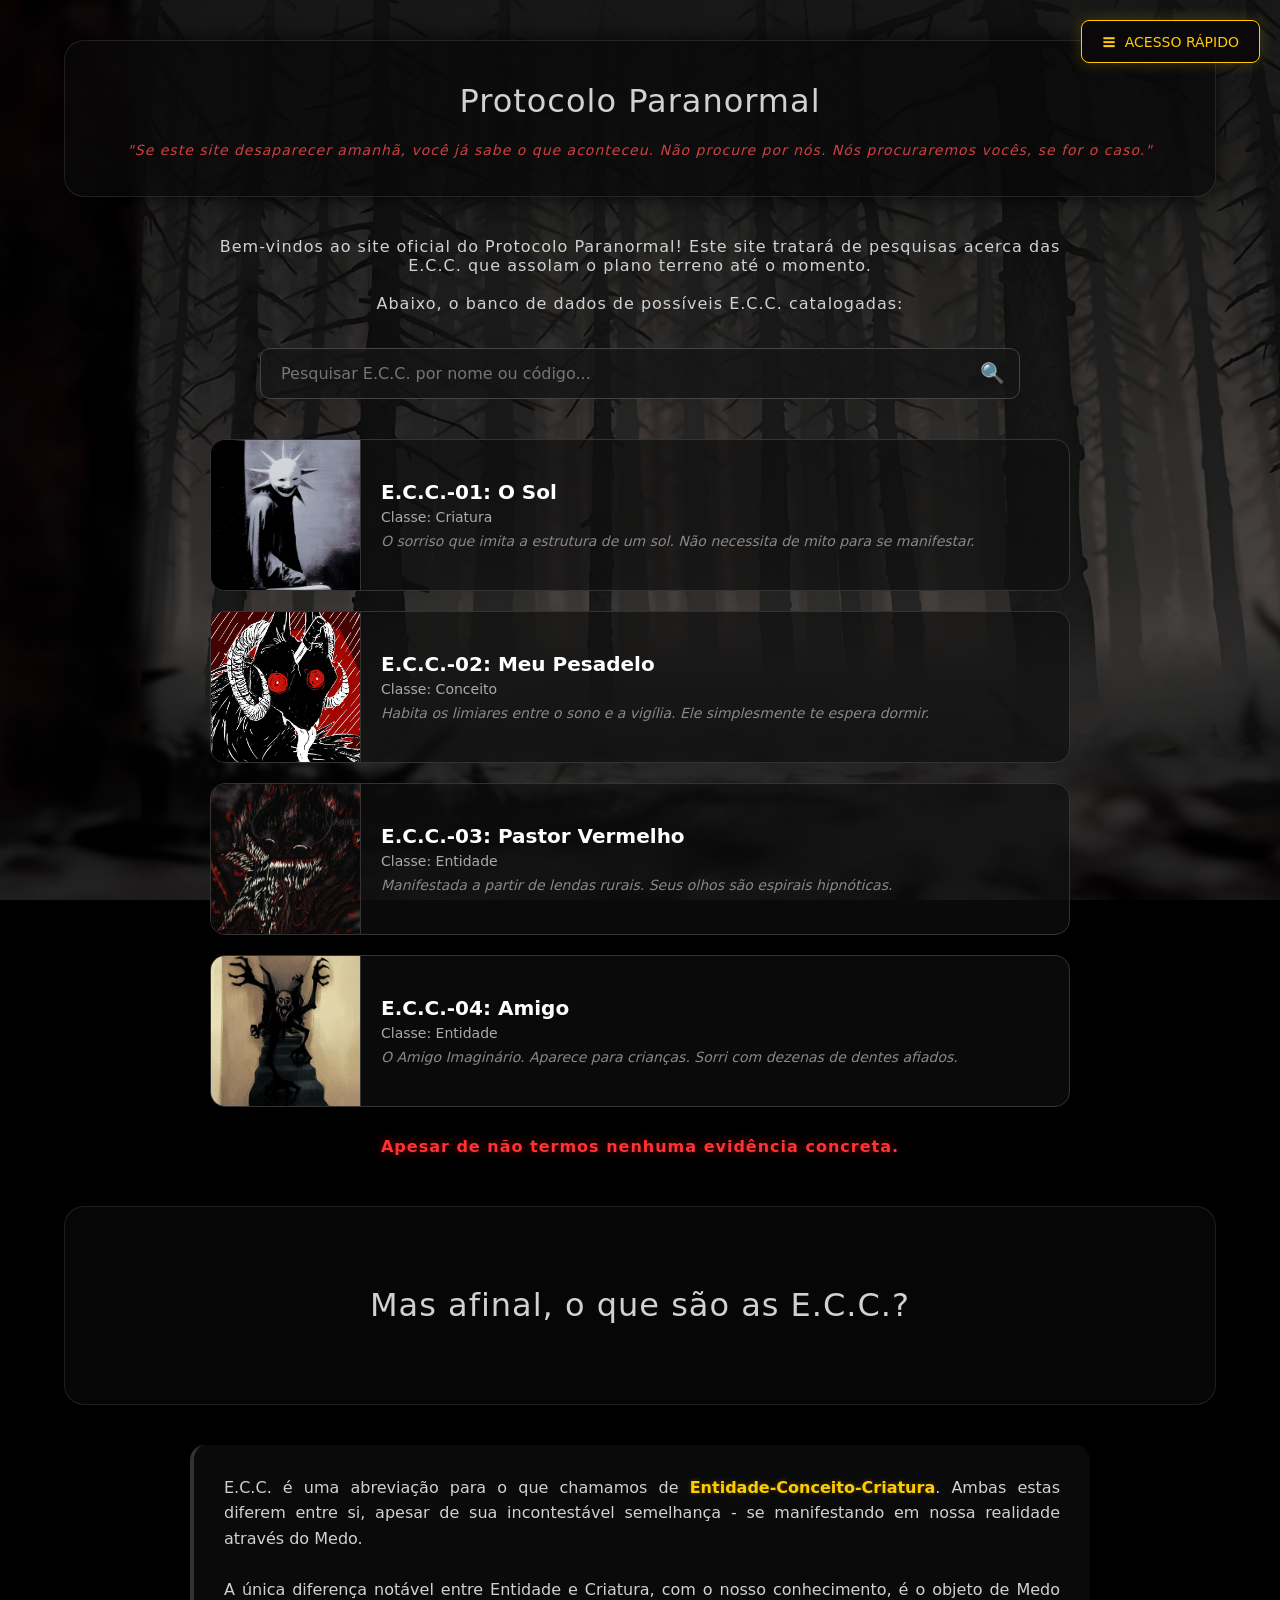
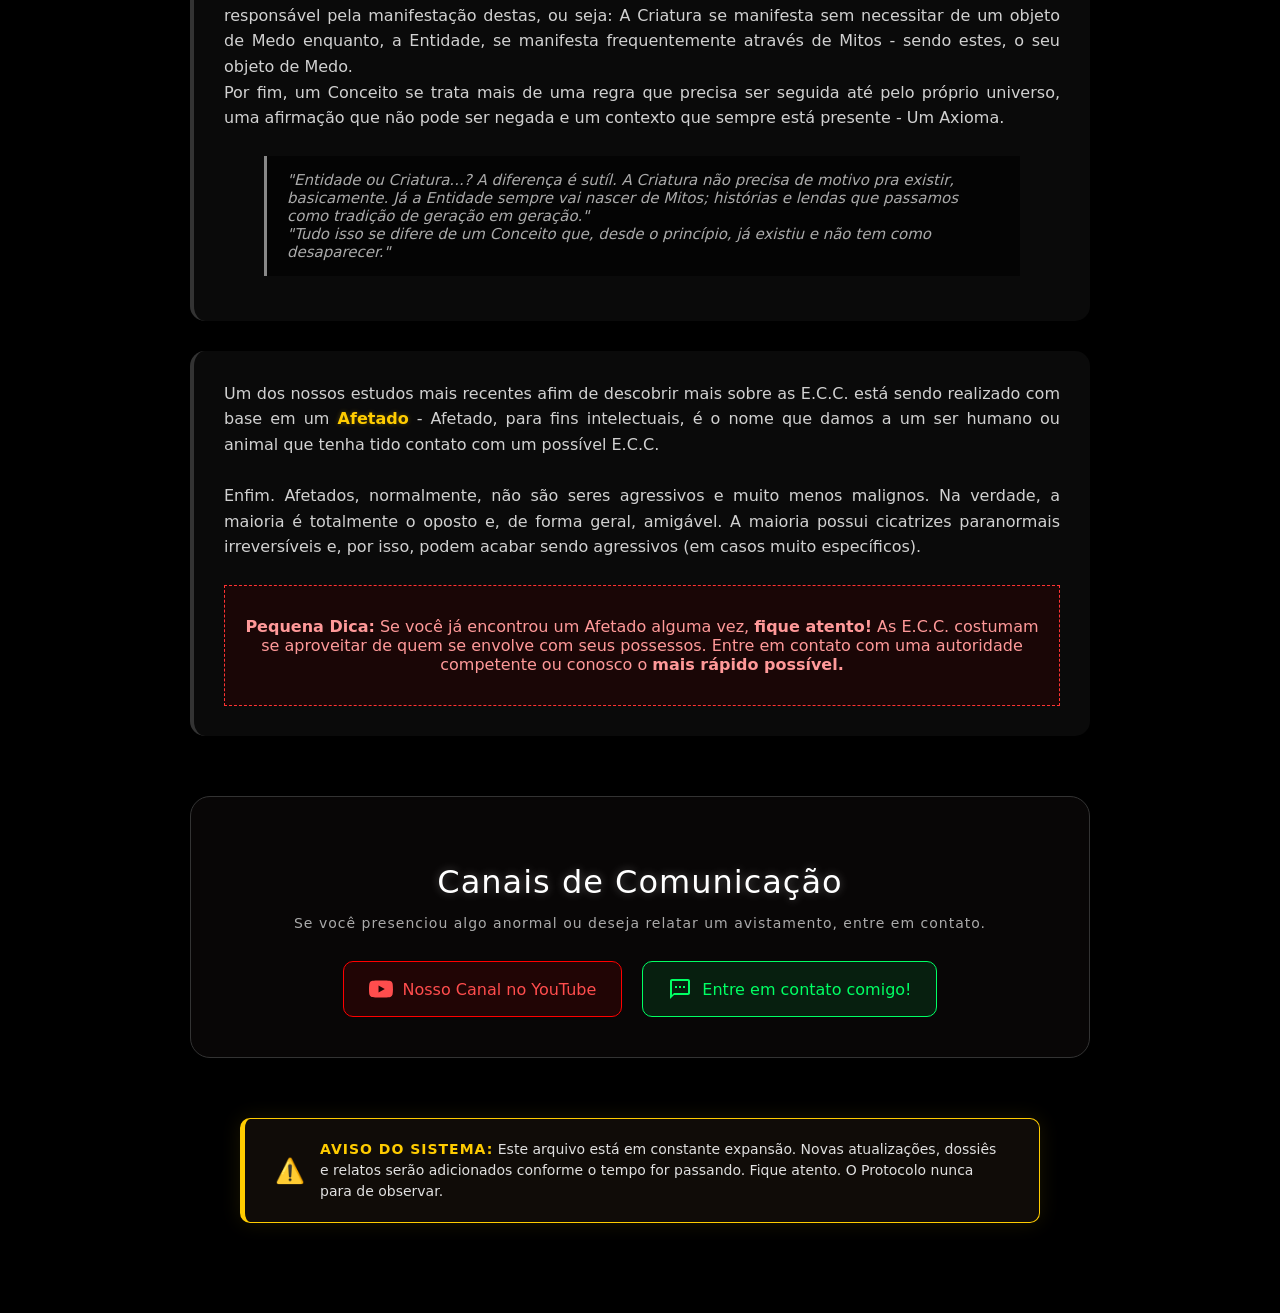
<file: index.html>
<!DOCTYPE html>
<html lang="pt-BR">
<head>
    <meta charset="UTF-8">
    <meta name="viewport" content="width=device-width, initial-scale=1.0">
    <title>Protocolo Paranormal - Arquivo</title>
    <link rel="stylesheet" href="style.css">
</head>
<body>

    <!-- MENU SUSPENSO -->
    <div class="menu-suspenso">
        <button id="btn-menu" class="btn-menu-principal">
            <span class="icone-menu">≡</span> ACESSO RÁPIDO
        </button>
        <div id="dropdown-menu" class="dropdown-conteudo">
            <a href="dados.html" class="dropdown-item">Mesa de Rolagem</a>
            <button id="btn-abrir-atualizacoes" class="dropdown-item">Atualizações do Sistema</button>
        </div>
    </div>

    <!-- PAINEL DE ATUALIZAÇÕES -->
    <div id="painel-atualizacoes" class="painel-atualizacoes">
        <div class="painel-conteudo">
            <h2 class="titulo-contato">Log de Atualizações</h2>
            <p class="subtitulo-contato">Registro de alterações no banco de dados do Protocolo.</p>
            <hr style="border-color: #333;">
            <ul class="lista-atualizacoes">
                <li><strong>v3.0 - Mesa de Rolagem Integrada</strong> : O sistema agora conta com uma ficha interativa para testes de perícia, com gasto de atributos, bônus e resultado flutuante no canto.</li>
                <li><strong>v2.1 - Nomenclatura E.C.C.</strong>: O sistema foi atualizado para E.C.C. (Entidade-Conceito-Criatura).</li>
                <li><strong>v2.0 - Reformulação do Arquivo</strong>: O banco de dados agora possui um sistema de busca.</li>
                <li><strong>v1.5 - Contato e Redes</strong>: Adicionados canais de comunicação seguros.</li>
                <li><strong>v1.0 - Fundação</strong>: Criação do Protocolo Paranormal e dossiês iniciais.</li>
            </ul>
            <button id="btn-fechar-atualizacoes" class="btn-voltar" style="margin-top: 20px; width: 100%;">Fechar Registro</button>
        </div>
    </div>

    <!-- Cabeçalho -->
    <header class="caixinha">
        <h1 class="letras">
            Protocolo Paranormal
            <br>
        </h1>
        <p class="letras aviso-topo">
            <em>"Se este site desaparecer amanhã, você já sabe o que aconteceu. Não procure por nós. Nós procuraremos vocês, se for o caso."</em>
        </p>
        <br>
    </header>

    <section class="container-texto">
        <p class="letras">
            Bem-vindos ao site oficial do Protocolo Paranormal! Este site tratará de pesquisas acerca das E.C.C. que assolam
            o plano terreno até o momento.
            <br><br> 
            Abaixo, o banco de dados de possíveis E.C.C. catalogadas:
            <br> <br>
        </p>
    </section>

    <!-- SISTEMA DE PESQUISA -->
    <div class="container-pesquisa">
        <input type="text" id="input-pesquisa" class="barra-pesquisa" placeholder="Pesquisar E.C.C. por nome ou código...">
        <span class="icone-pesquisa">🔍</span>
    </div>

    <!-- Lista de Resultados -->
    <div class="resultados-pesquisa" id="lista-ecs">
        
        <a href="entidades/n1.html" class="resultado-item">
            <div class="card-imagem"><img src="fotos/creature.png" alt="E.C.C.-01"></div>
            <div class="card-info">
                <h3>E.C.C.-01: O Sol</h3>
                <p>Classe: Criatura</p>
                <p class="card-desc">O sorriso que imita a estrutura de um sol. Não necessita de mito para se manifestar.</p>
            </div>
        </a>

        <a href="entidades/n2.html" class="resultado-item">
            <div class="card-imagem"><img src="fotos/sooner.png" alt="E.C.C.-02"></div>
            <div class="card-info">
                <h3>E.C.C.-02: Meu Pesadelo</h3>
                <p>Classe: Conceito</p>
                <p class="card-desc">Habita os limiares entre o sono e a vigília. Ele simplesmente te espera dormir.</p>
            </div>
        </a>

        <a href="entidades/n3.html" class="resultado-item">
            <div class="card-imagem"><img src="fotos/special.png" alt="E.C.C.-03"></div>
            <div class="card-info">
                <h3>E.C.C.-03: Pastor Vermelho</h3>
                <p>Classe: Entidade</p>
                <p class="card-desc">Manifestada a partir de lendas rurais. Seus olhos são espirais hipnóticas.</p>
            </div>
        </a>

        <a href="entidades/n4.html" class="resultado-item">
            <div class="card-imagem"><img src="fotos/think.png" alt="E.C.C.-04"></div>
            <div class="card-info">
                <h3>E.C.C.-04: Amigo</h3>
                <p>Classe: Entidade</p>
                <p class="card-desc">O Amigo Imaginário. Aparece para crianças. Sorri com dezenas de dentes afiados.</p>
            </div>
        </a>

        <div id="mensagem-vazio" class="mensagem-vazio" style="display: none;">
            <p>Nenhuma E.C.C. corresponde à sua pesquisa.</p>
            <p style="font-size: 12px; color: #ff3333;">A Criatura pode ter escapado do banco de dados XD</p>
        </div>
    </div>

    <section class="container-texto">
        <p class="letras destaque-vermelho">
            <strong>Apesar de não termos nenhuma evidência concreta.</strong>
        </p>
    </section>

    <div class="caixinha">
        <h1 class="trinhas">
            <br> Mas afinal, o que são as E.C.C.? <br><br>
        </h1>
    </div>

    <div class="texto-bloco">
        <p class="teste">
            E.C.C. é uma abreviação para o que chamamos de <span class="a">Entidade-Conceito-Criatura</span>. Ambas estas diferem entre si, apesar
            de sua incontestável semelhança - se manifestando em nossa realidade através do Medo.
            <br><br>
            A única diferença notável entre Entidade e Criatura, com o nosso conhecimento, é o objeto de Medo responsável pela manifestação destas, ou seja:
            A Criatura se manifesta sem necessitar de um objeto de Medo enquanto, a Entidade, se manifesta frequentemente através de Mitos - sendo estes, o seu objeto de Medo.
            <br>
            Por fim, um Conceito se trata mais de uma regra que precisa ser seguida até pelo próprio universo, uma afirmação que não pode ser negada e um contexto que sempre está presente - Um Axioma.
        </p>
        <blockquote class="dialogo-pesquisador">
            "Entidade ou Criatura...? A diferença é sutíl. A Criatura não precisa de motivo pra existir, basicamente. Já a Entidade sempre vai nascer de Mitos; histórias e lendas que passamos como tradição de geração em geração."
            <br>"Tudo isso se difere de um Conceito que, desde o princípio, já existiu e não tem como desaparecer."
        </blockquote>
    </div>

    <div class="texto-bloco">
        <p class="teste">
            Um dos nossos estudos mais recentes afim de descobrir mais sobre as E.C.C. está sendo realizado com base em um <span class="a">Afetado</span> - Afetado, para fins
            intelectuais, é o nome que damos a um ser humano ou animal que tenha tido contato com um possível E.C.C.
            <br><br>
            Enfim. Afetados, normalmente, não são seres agressivos e muito menos malignos. Na verdade, a maioria é totalmente
            o oposto e, de forma geral, amigável. A maioria possui cicatrizes paranormais irreversíveis e, por isso, podem acabar sendo agressivos (em casos muito específicos).
        </p>
        <div class="aviso-afetado">
            <p><strong>Pequena Dica:</strong> Se você já encontrou um Afetado alguma vez, <strong>fique atento!</strong> As E.C.C. costumam se aproveitar 
                de quem se envolve com seus possessos. Entre em contato com uma autoridade competente ou conosco o <strong>mais rápido possível.</strong></p>
        </div>
    </div>

    <!-- Seção de Contato e Redes -->
    <div class="secao-contato">
        <h2 class="letras titulo-contato">Canais de Comunicação</h2>
        <p class="letras subtitulo-contato">Se você presenciou algo anormal ou deseja relatar um avistamento, entre em contato.</p>
        
        <div class="botoes-contato">
            <a href="https://www.youtube.com/channel/UCdWNOnpSzMsEpuW_0A4q7kQ" target="_blank" rel="noopener noreferrer" class="btn-rede btn-youtube">
                <svg viewBox="0 0 24 24" fill="currentColor" width="24" height="24"><path d="M23.498 6.186a3.016 3.016 0 0 0-2.122-2.136C19.505 3.545 12 3.545 12 3.545s-7.505 0-9.377.505A3.017 3.017 0 0 0 .502 6.186C0 8.07 0 12 0 12s0 3.93.502 5.814a3.016 3.016 0 0 0 2.122 2.136c1.871.505 9.376.505 9.376.505s7.505 0 9.377-.505a3.015 3.015 0 0 0 2.122-2.136C24 15.93 24 12 24 12s0-3.93-.502-5.814zM9.545 15.568V8.432L15.818 12l-6.273 3.568z"/></svg>
                Nosso Canal no YouTube
            </a>

            <a href="https://zangi.com/" target="_blank" rel="noopener noreferrer" class="btn-rede btn-zangi" onclick="alert('Nosso contato no Zangi: +92 9336-3290\n\nCopie o número e adicione-nos em seu aplicativo Zangi.'); return false;">
                <svg viewBox="0 0 24 24" fill="currentColor" width="24" height="24"><path d="M20 2H4c-1.1 0-2 .9-2 2v18l4-4h14c1.1 0 2-.9 2-2V4c0-1.1-.9-2-2-2zm0 14H6l-2 2V4h16v12z"/><path d="M7 9h2v2H7zm4 0h2v2h-2zm4 0h2v2h-2z"/></svg>
                Entre em contato comigo!
            </a>
        </div>
    </div>

    <div class="aviso-atualizacoes">
        <div class="icone-atualizacao">⚠️</div>
        <p class="texto-atualizacao">
            <strong>AVISO DO SISTEMA:</strong> Este arquivo está em constante expansão. Novas atualizações, dossiês e relatos serão adicionados conforme o tempo for passando. Fique atento. O Protocolo nunca para de observar.
        </p>
    </div>

    <div class="vazio"></div>
    <script src="script.js"></script>
</body>
</html>
</file>
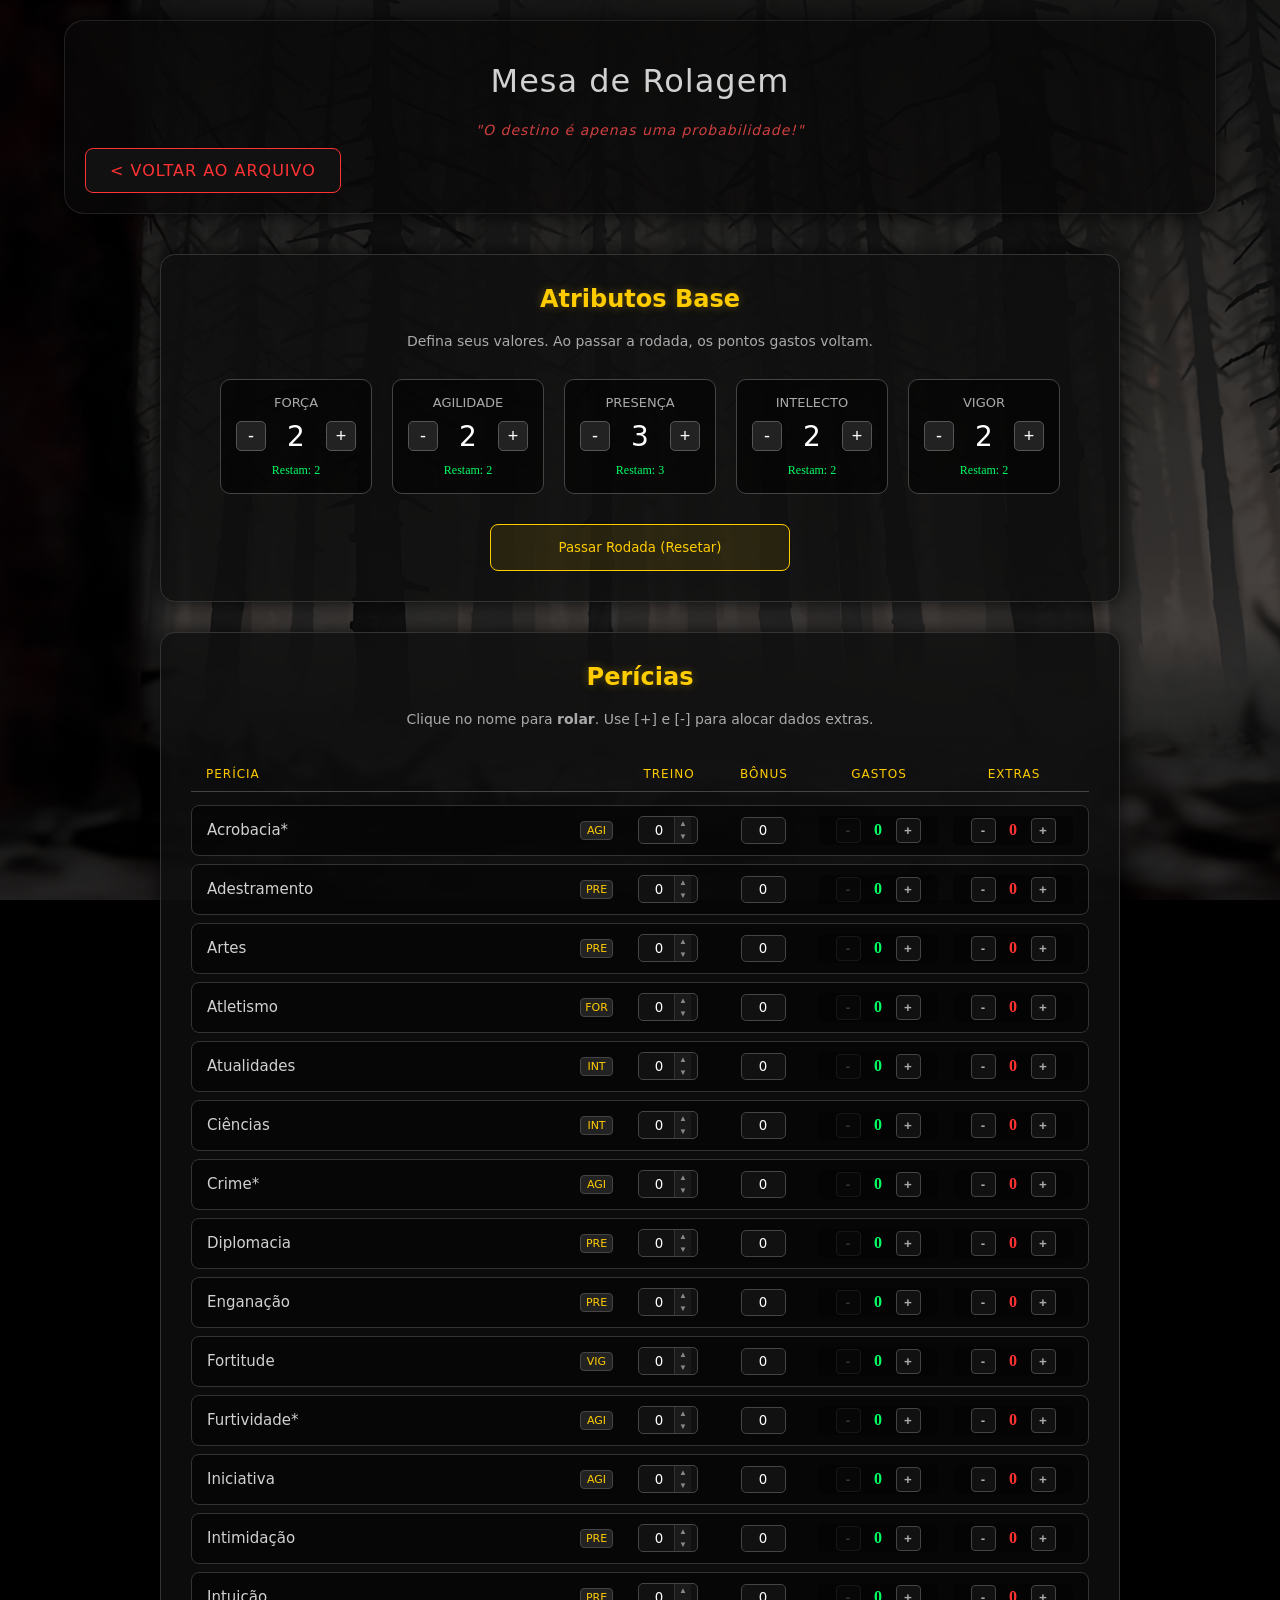
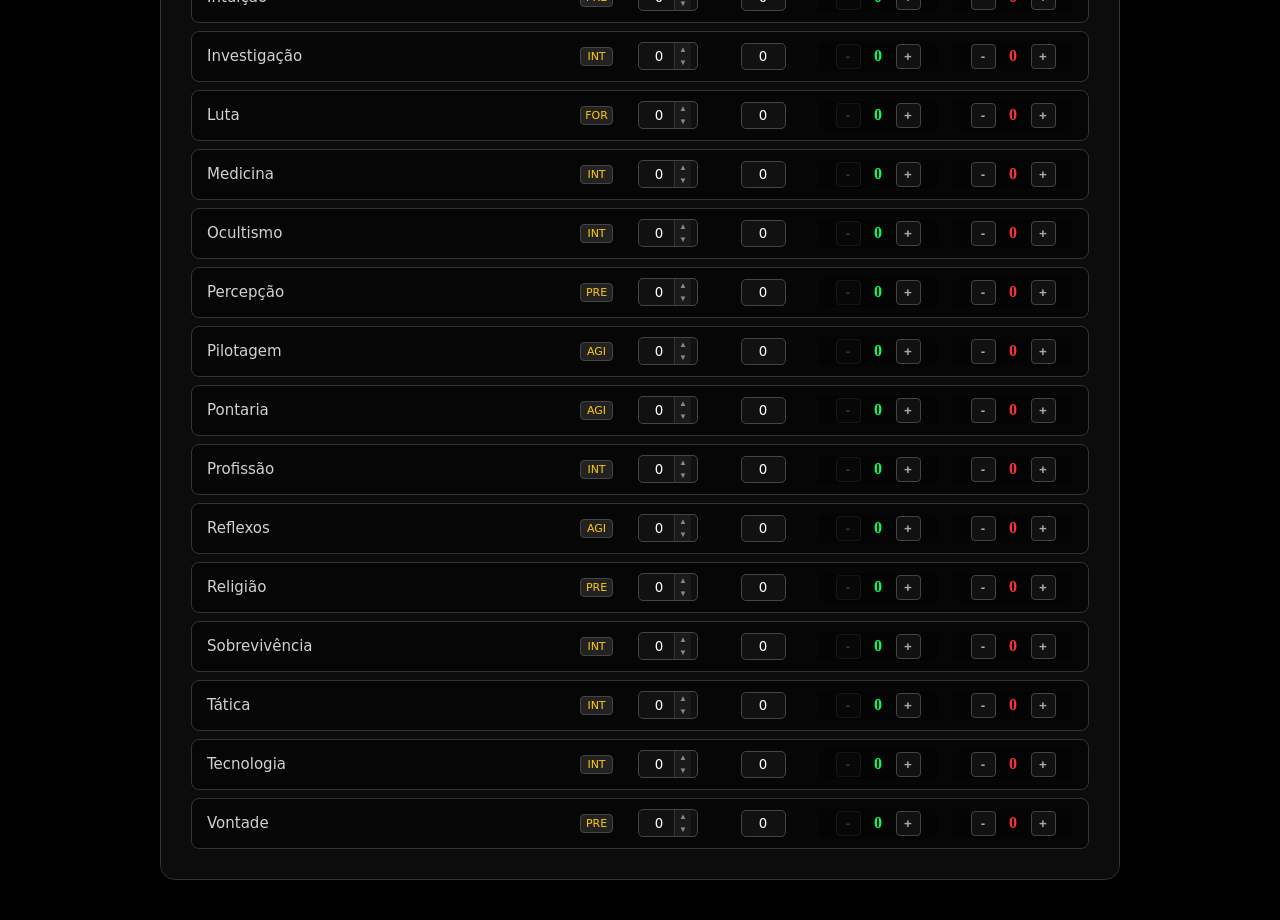
<file: dados.html>
<!DOCTYPE html>
<html lang="pt-BR">
<head>
    <meta charset="UTF-8">
    <meta name="viewport" content="width=device-width, initial-scale=1.0">
    <title>Ficha de Rolagem | Protocolo Paranormal</title>
    <link rel="stylesheet" href="style.css">
    <link rel="stylesheet" href="dados.css">
</head>
<body>

    <header class="caixinha" style="margin-top: 20px;">
        <h1 class="letras">Mesa de Rolagem</h1>
        <p class="letras aviso-topo"><em>"O destino é apenas uma probabilidade!"</em></p>
        <a href="index.html" class="btn-voltar" style="display: inline-block; margin-top: 10px;">&lt; Voltar ao Arquivo</a>
    </header>

    <div class="container-ficha">
        <!-- PAINEL DE ATRIBUTOS -->
        <section class="painel-atributos-ficha">
            <h2>Atributos Base</h2>
            <p class="subtitulo-contato" style="text-align: center; margin: 0 auto 30px auto; display: block; width: 100%;">Defina seus valores. Ao passar a rodada, os pontos gastos voltam.</p>
            
            <div class="grid-atributos-ficha">
                <div class="attr-card">
                    <span class="attr-nome">FORÇA</span>
                    <div class="attr-controle">
                        <button class="btn-seta" onclick="mudarAtributo('for', -1)">-</button>
                        <span id="val-for" class="attr-valor">2</span>
                        <button class="btn-seta" onclick="mudarAtributo('for', 1)">+</button>
                    </div>
                    <span class="attr-gasto">Restam: <span id="gasto-for">2</span></span>
                </div>
                <div class="attr-card">
                    <span class="attr-nome">AGILIDADE</span>
                    <div class="attr-controle">
                        <button class="btn-seta" onclick="mudarAtributo('agi', -1)">-</button>
                        <span id="val-agi" class="attr-valor">2</span>
                        <button class="btn-seta" onclick="mudarAtributo('agi', 1)">+</button>
                    </div>
                    <span class="attr-gasto">Restam: <span id="gasto-agi">2</span></span>
                </div>
                <div class="attr-card">
                    <span class="attr-nome">PRESENÇA</span>
                    <div class="attr-controle">
                        <button class="btn-seta" onclick="mudarAtributo('pre', -1)">-</button>
                        <span id="val-pre" class="attr-valor">3</span>
                        <button class="btn-seta" onclick="mudarAtributo('pre', 1)">+</button>
                    </div>
                    <span class="attr-gasto">Restam: <span id="gasto-pre">3</span></span>
                </div>
                <div class="attr-card">
                    <span class="attr-nome">INTELECTO</span>
                    <div class="attr-controle">
                        <button class="btn-seta" onclick="mudarAtributo('int', -1)">-</button>
                        <span id="val-int" class="attr-valor">2</span>
                        <button class="btn-seta" onclick="mudarAtributo('int', 1)">+</button>
                    </div>
                    <span class="attr-gasto">Restam: <span id="gasto-int">2</span></span>
                </div>
                <div class="attr-card">
                    <span class="attr-nome">VIGOR</span>
                    <div class="attr-controle">
                        <button class="btn-seta" onclick="mudarAtributo('vig', -1)">-</button>
                        <span id="val-vig" class="attr-valor">2</span>
                        <button class="btn-seta" onclick="mudarAtributo('vig', 1)">+</button>
                    </div>
                    <span class="attr-gasto">Restam: <span id="gasto-vig">2</span></span>
                </div>
            </div>
            <button id="btn-passar-rodada" class="btn-acao btn-passar">Passar Rodada (Resetar)</button>
        </section>

        <!-- PAINEL DE PERÍCIAS -->
        <section class="painel-pericias">
            <div class="header-pericias">
                <h2>Perícias</h2>
                <p class="subtitulo-contato">
                    Clique no nome para <strong>rolar</strong>. Use <span class="simbolo">[+]</span> e <span class="simbolo">[-]</span> para alocar dados extras.
                </p>
            </div>
            <div class="lista-pericias" id="lista-pericias"></div>
        </section>
    </div>

    <!-- CARD DE RESULTADO FLUTUANTE (Canto inferior direito) -->
    <div id="card-resultado-flutuante" class="card-resultado">
        <div class="card-header">
            <h3 id="card-titulo">Perícia</h3>
            <button id="btn-fechar-resultado" class="btn-fechar-card">X</button>
        </div>
        <div class="card-body">
            <div class="card-total-area">
                <span id="card-total" class="card-numero-total">0</span>
            </div>
            <div id="card-dados-visuais" class="card-dados-area"></div>
            <p id="card-desc" class="card-descricao"></p>
        </div>
    </div>

    <script src="dados.js"></script>
</body>
</html>
</file>
<file: style.css>
/* =========================================
   ESTILO GERAL DO SITE
   ========================================= */
* {
    box-sizing: border-box; /* Impede que padding/margin estourem a largura */
}

body {
    background-color: black;
    background-image: url(background.png);
    background-size: cover;
    background-position: center;
    background-attachment: fixed; /* No PC fica fixo */
    background-repeat: no-repeat;
    margin: 0;
    padding: 0;
    overflow-x: hidden;
    min-height: 100vh;
}

/* Títulos e Textos Base */
.letras {
    text-align: center;
    color: #d1d1d1;
    font-family: 'Paytone', system-ui, -apple-system, BlinkMacSystemFont, 'Segoe UI', Roboto, sans-serif;
    font-weight: normal;
    letter-spacing: 1px;
}

.destaque-vermelho {
    color: #ff3333;
    margin-top: 30px;
    margin-bottom: 50px;
    text-shadow: 0 0 10px rgba(255, 0, 0, 0.5);
}

/* Caixas e Containers */
.caixinha {
    background-color: rgba(10, 8, 8, 0.75);
    display: block;
    margin: 40px auto;
    width: 90%;
    max-width: 1200px;
    border-radius: 20px;
    border: 1px solid rgba(255, 255, 255, 0.1);
    padding: 20px;
    box-shadow: 0 0 20px rgba(0,0,0,0.8);
}

.caixote {
    background-color: rgba(10, 8, 8, 0.85);
    display: block;
    margin: 60px auto 30px auto;
    width: 90%;
    max-width: 800px;
    border-radius: 50px;
    border: 1px solid rgba(255, 255, 255, 0.1);
    padding: 10px;
}

.aviso-topo {
    font-size: 14px;
    color: #ff4d4d;
    opacity: 0.8;
    margin: 0;
    padding: 0 20px;
}

/* Blocos de Texto Centralizados */
.container-texto {
    max-width: 900px;
    margin: 0 auto;
    padding: 0 20px;
    width: 100%;
}

.texto-bloco {
    background-color: rgba(15, 15, 15, 0.7);
    max-width: 900px;
    margin: 0 auto 30px auto;
    padding: 30px;
    border-radius: 15px;
    border-left: 4px solid #333;
    box-shadow: 0 4px 15px rgba(0,0,0,0.5);
    width: 90%;
}

.teste {
    text-align: justify;
    color: #d1d1d1;
    font-family: 'Paytone', system-ui, sans-serif;
    line-height: 1.6;
    margin: 0;
}

.a {
    color: #ffcc00;
    font-weight: bold;
    text-shadow: 0 0 5px rgba(255, 204, 0, 0.3);
}

/* Diálogos e Avisos */
.dialogo-pesquisador {
    margin-top: 25px;
    padding: 15px 20px;
    background-color: rgba(0, 0, 0, 0.6);
    border-left: 3px solid #888;
    color: #aaa;
    font-style: italic;
    font-family: system-ui, sans-serif;
    font-size: 15px;
}

.aviso-afetado {
    margin-top: 25px;
    padding: 15px 20px;
    background-color: rgba(50, 0, 0, 0.4);
    border: 1px dashed #ff3333;
    color: #ff9999;
    font-family: system-ui, sans-serif;
    font-size: 16px;
    text-align: center;
}

/* Fundadores */
.titulo-fundadores {
    margin-top: 60px;
    font-size: 2em;
    text-shadow: 0 0 10px rgba(255,255,255,0.3);
}

.fotos {
    display: flex;
    justify-content: center;
    gap: 150px;
    margin-bottom: 50px;
    flex-wrap: wrap;
}

.fotos figure {
    display: flex;
    flex-direction: column;
    align-items: center;
    margin: 0;
}

.fotos figure img {
    width: 250px;
    height: 250px;
    border-radius: 50%;
    object-fit: cover;
    border: 3px solid #333;
    transition: transform 0.3s ease, border-color 0.3s ease;
}

.fotos figure img:hover {
    transform: scale(1.05);
    border-color: #fff;
}

.fotos figcaption {
    color: white;
    margin-top: 15px;
    text-align: center;
    font-family: 'Paytone', system-ui, sans-serif;
    font-size: 20px;
}

.vazio { height: 50px; }

.trinhas {
    text-align: center;
    color: #d1d1d1;
    font-family: 'Paytone', system-ui, -apple-system, BlinkMacSystemFont, 'Segoe UI', Roboto, sans-serif;
    font-weight: normal;
    letter-spacing: 1px;
}

/* --- MENU SUSPENSO --- */
.menu-suspenso {
    position: fixed;
    top: 20px;
    right: 20px;
    z-index: 1000;
    font-family: 'Paytone', system-ui, sans-serif;
}

.btn-menu-principal {
    background-color: rgba(10, 8, 8, 0.9);
    color: #ffcc00;
    border: 1px solid #ffcc00;
    padding: 10px 20px;
    border-radius: 8px;
    font-family: 'Paytone', system-ui, sans-serif;
    font-size: 14px;
    cursor: pointer;
    transition: all 0.3s ease;
    box-shadow: 0 0 15px rgba(255, 204, 0, 0.2);
    display: flex;
    align-items: center;
    gap: 8px;
}

.btn-menu-principal:hover {
    background-color: #ffcc00;
    color: #000;
    box-shadow: 0 0 25px rgba(255, 204, 0, 0.6);
}

.icone-menu { font-size: 18px; font-weight: bold; }

.dropdown-conteudo {
    display: none;
    position: absolute;
    top: 50px;
    right: 0;
    background-color: rgba(10, 8, 8, 0.95);
    border: 1px solid #ffcc00;
    border-radius: 8px;
    min-width: 220px;
    box-shadow: 0 10px 30px rgba(0,0,0,0.9);
    overflow: hidden;
    flex-direction: column;
}

.dropdown-conteudo.mostrar {
    display: flex;
    animation: fadeInDown 0.3s ease;
}

.dropdown-item {
    display: block;
    width: 100%;
    padding: 15px 20px;
    color: #d1d1d1;
    text-decoration: none;
    font-family: 'Paytone', system-ui, sans-serif;
    font-size: 14px;
    text-align: left;
    background: none;
    border: none;
    border-bottom: 1px solid #333;
    cursor: pointer;
    transition: all 0.2s;
}

.dropdown-item:last-child { border-bottom: none; }
.dropdown-item:hover { background-color: rgba(255, 204, 0, 0.1); color: #ffcc00; padding-left: 25px; }

@keyframes fadeInDown {
    from { opacity: 0; transform: translateY(-10px); }
    to { opacity: 1; transform: translateY(0); }
}

/* --- PAINEL DE ATUALIZAÇÕES --- */
.painel-atualizacoes {
    position: fixed;
    top: 0;
    right: -100%;
    width: 100%;
    max-width: 450px;
    height: 100vh;
    background-color: rgba(10, 8, 8, 0.98);
    border-left: 2px solid #ffcc00;
    z-index: 1001;
    transition: right 0.4s cubic-bezier(0.25, 0.46, 0.45, 0.94);
    overflow-y: auto;
    box-shadow: -10px 0 30px rgba(0,0,0,0.9);
}

.painel-atualizacoes.aberto { right: 0; }
.painel-conteudo { padding: 40px 30px; }

.lista-atualizacoes { list-style: none; padding: 0; margin-top: 20px; }
.lista-atualizacoes li {
    color: #d1d1d1;
    font-family: system-ui, sans-serif;
    font-size: 14px;
    line-height: 1.6;
    margin-bottom: 15px;
    padding-left: 15px;
    border-left: 2px solid #333;
}
.lista-atualizacoes li strong {
    color: #ffcc00;
    display: block;
    margin-bottom: 5px;
    font-family: 'Paytone', system-ui, sans-serif;
}

/* --- SISTEMA DE PESQUISA (INDEX) --- */
.container-pesquisa {
    max-width: 800px;
    margin: 0 auto 40px auto;
    position: relative;
    padding: 0 20px;
    width: 100%;
}

.barra-pesquisa {
    width: 100%;
    padding: 15px 50px 15px 20px;
    background-color: rgba(20, 20, 20, 0.8);
    border: 1px solid #444;
    border-radius: 10px;
    color: #fff;
    font-family: 'Paytone', system-ui, sans-serif;
    font-size: 16px;
    outline: none;
    transition: border-color 0.3s ease, box-shadow 0.3s ease;
}

.barra-pesquisa:focus {
    border-color: #ff3333;
    box-shadow: 0 0 15px rgba(255, 51, 51, 0.3);
}

.icone-pesquisa {
    position: absolute;
    right: 35px;
    top: 50%;
    transform: translateY(-50%);
    font-size: 20px;
    color: #666;
    pointer-events: none;
}

/* --- CARDS DE E.C.C. --- */
.resultados-pesquisa {
    max-width: 900px;
    margin: 0 auto;
    padding: 0 20px;
    display: flex;
    flex-direction: column;
    gap: 20px;
    width: 100%;
}

.resultado-item {
    display: flex;
    background-color: rgba(15, 15, 15, 0.7);
    border: 1px solid #333;
    border-radius: 15px;
    overflow: hidden;
    text-decoration: none;
    transition: transform 0.3s ease, border-color 0.3s ease, box-shadow 0.3s ease;
}

.resultado-item:hover {
    transform: translateX(10px);
    border-color: #ff3333;
    box-shadow: 0 0 20px rgba(255, 0, 0, 0.3);
}

.card-imagem { width: 150px; min-width: 150px; height: 150px; }
.card-imagem img { width: 100%; height: 100%; object-fit: cover; border-right: 1px solid #333; }
.card-info { padding: 20px; display: flex; flex-direction: column; justify-content: center; }
.card-info h3 { color: #fff; font-family: 'Paytone', system-ui, sans-serif; margin: 0 0 5px 0; font-size: 20px; transition: color 0.3s ease; }
.resultado-item:hover .card-info h3 { color: #ff3333; }
.card-info p { color: #aaa; font-family: system-ui, sans-serif; margin: 0; font-size: 14px; }
.card-info .card-desc { margin-top: 8px; color: #888; font-style: italic; }

.mensagem-vazio {
    text-align: center;
    color: #fff;
    font-family: 'Paytone', system-ui, sans-serif;
    padding: 40px;
    background-color: rgba(50, 0, 0, 0.2);
    border: 1px dashed #ff3333;
    border-radius: 10px;
}

/* --- CONTATO E REDES --- */
.secao-contato {
    max-width: 900px;
    margin: 60px auto;
    padding: 40px;
    background-color: rgba(10, 8, 8, 0.85);
    border: 1px solid #333;
    border-radius: 20px;
    box-shadow: 0 0 30px rgba(0, 0, 0, 0.9);
    text-align: center;
    width: 90%;
}

.titulo-contato { font-size: 2em; color: #fff; margin-bottom: 10px; text-shadow: 0 0 10px rgba(255, 255, 255, 0.3); }
.subtitulo-contato { font-size: 14px; color: #aaa; margin-bottom: 30px; font-family: system-ui, sans-serif; }
.botoes-contato { display: flex; justify-content: center; gap: 20px; flex-wrap: wrap; }

.btn-rede {
    display: flex; align-items: center; justify-content: center; gap: 10px;
    padding: 15px 25px; text-decoration: none; font-family: 'Paytone', system-ui, sans-serif;
    font-size: 16px; border-radius: 10px; transition: all 0.3s ease;
    border: 1px solid transparent; color: #fff; cursor: pointer; text-align: left;
}
.btn-youtube { background-color: rgba(255, 0, 0, 0.1); border-color: #ff0000; color: #ff4d4d; }
.btn-youtube:hover { background-color: #ff0000; color: #fff; box-shadow: 0 0 20px rgba(255, 0, 0, 0.5); }
.btn-zangi { background-color: rgba(0, 255, 100, 0.1); border-color: #00ff64; color: #00ff64; }
.btn-zangi:hover { background-color: #00ff64; color: #000; box-shadow: 0 0 20px rgba(0, 255, 100, 0.5); }

/* --- AVISO DE ATUALIZAÇÕES --- */
.aviso-atualizacoes {
    display: flex; align-items: center; justify-content: center; gap: 15px;
    max-width: 800px; margin: 40px auto; padding: 20px 30px;
    background-color: rgba(20, 15, 10, 0.8); border: 1px solid #ffcc00;
    border-left: 5px solid #ffcc00; border-radius: 10px;
    box-shadow: 0 0 20px rgba(255, 204, 0, 0.1); width: 90%;
}
.icone-atualizacao { font-size: 24px; animation: pulsar 2s infinite; }
.texto-atualizacao { color: #e0e0e0; font-family: 'Paytone', system-ui, sans-serif; font-size: 14px; line-height: 1.5; margin: 0; text-align: left; }
.texto-atualizacao strong { color: #ffcc00; letter-spacing: 1px; }

@keyframes pulsar {
    0% { opacity: 1; transform: scale(1); }
    50% { opacity: 0.5; transform: scale(1.1); }
    100% { opacity: 1; transform: scale(1); }
}

/* --- PÁGINAS DE ENTIDADES --- */
.pagina-entidade {
    max-width: 1000px; margin: 50px auto; background-color: rgba(10, 10, 10, 0.85);
    border: 1px solid #333; border-radius: 20px; padding: 40px;
    box-shadow: 0 0 30px rgba(0, 0, 0, 0.9); backdrop-filter: blur(5px); width: 90%;
}
.header-entidade { text-align: center; border-bottom: 2px dashed #ff3333; padding-bottom: 20px; margin-bottom: 30px; }
.header-entidade h1 { color: #ff3333; font-family: 'Paytone', system-ui, sans-serif; font-size: 3em; margin: 0; text-shadow: 0 0 15px rgba(255, 0, 0, 0.4); }
.header-entidade h2 { color: #aaa; font-family: 'Paytone', system-ui, sans-serif; font-size: 1.2em; margin: 10px 0 0 0; letter-spacing: 2px; text-transform: uppercase; }
.conteudo-entidade { display: flex; gap: 40px; align-items: flex-start; }
.imagem-entidade { flex: 1; max-width: 400px; }
.imagem-entidade img { width: 100%; border-radius: 10px; border: 1px solid #444; box-shadow: 0 0 20px rgba(255, 0, 0, 0.1); transition: transform 0.3s ease; }
.imagem-entidade img:hover { transform: scale(1.02); box-shadow: 0 0 30px rgba(255, 0, 0, 0.3); }
.dados-entidade { flex: 2; }
.dados-entidade hr { border: 0; height: 1px; background: #333; margin: 20px 0; }

.btn-voltar {
    display: inline-block; margin-top: 40px; padding: 12px 24px; background-color: #111;
    color: #ff3333; text-decoration: none; font-family: 'Paytone', system-ui, sans-serif;
    border: 1px solid #ff3333; border-radius: 8px; transition: all 0.3s ease;
    text-transform: uppercase; letter-spacing: 1px;
}
.btn-voltar:hover { background-color: #ff3333; color: #111; box-shadow: 0 0 15px rgba(255, 0, 0, 0.6); }

/* =========================================
   RESPONSIVIDADE GERAL DO SITE (CELULAR)
   ========================================= */
@media (max-width: 768px) {
    /* CORREÇÃO DO BACKGROUND E TELA */
    body {
        background-attachment: scroll; /* Impede o fundo de "tremer" */
        background-size: auto 100%; /* Ajusta a imagem para não esticar errado */
    }

    /* Containers mais justos e centralizados */
    .caixinha, .caixote, .container-texto, .texto-bloco, .resultado-item, 
    .secao-contato, .aviso-atualizacoes, .pagina-entidade {
        width: 100%; 
        max-width: 95%;
        margin: 15px auto;
        padding: 15px;
        border-radius: 12px;
    }

    .texto-bloco { border-left: 3px solid #333; }

    /* Menu Compacto */
    .menu-suspenso { top: 10px; right: 10px; }
    .btn-menu-principal { padding: 8px 12px; font-size: 12px; border-radius: 20px; }
    .dropdown-conteudo { top: 40px; min-width: 180px; border-radius: 10px; }
    .dropdown-item { padding: 12px 15px; font-size: 13px; }

    /* Painel de Atualizações sobe do fundo */
    .painel-atualizacoes {
        max-width: 100%;
        border-left: none;
        border-top: 2px solid #ffcc00;
        top: 100%; 
        height: 85vh;
        transition: top 0.4s ease;
        border-radius: 20px 20px 0 0;
    }
    .painel-atualizacoes.aberto { top: 15vh; }
    .painel-conteudo { padding: 20px 15px; }

    /* Cards de E.C.C. */
    .resultado-item { flex-direction: column; }
    .card-imagem { width: 100%; height: 180px; border-bottom: 1px solid #333; }
    .card-imagem img { border-right: none; }
    .card-info { padding: 15px; text-align: center; }
    .resultado-item:hover { transform: none; }

    /* Páginas de Entidades */
    .header-entidade h1 { font-size: 2.2em; }
    .header-entidade h2 { font-size: 1em; }
    .conteudo-entidade { flex-direction: column; align-items: center; gap: 20px; }
    .imagem-entidade { max-width: 100%; width: 100%; }
    .dados-entidade { width: 100%; }

    /* Fundadores */
    .fotos { gap: 30px; flex-direction: column; align-items: center; }
    .fotos figure img { width: 180px; height: 180px; }

    /* Avisos e Textos */
    .aviso-atualizacoes { flex-direction: column; text-align: center; padding: 15px; }
    .texto-atualizacao { text-align: center; font-size: 13px; }
    .botoes-contato { flex-direction: column; gap: 15px; }
    .btn-rede { justify-content: center; text-align: center; font-size: 14px; padding: 12px; }
    .teste { font-size: 14px; text-align: left; }
    .letras { font-size: 14px; }
    .titulo-fundadores { font-size: 1.5em; margin-top: 30px; }
}
</file>
<file: dados.css>
/* =========================================
   CSS DA PÁGINA DE ROLAGEM (FICHA)
   ========================================= */
* { box-sizing: border-box; }

.container-ficha {
    max-width: 1000px; 
    margin: 40px auto; 
    padding: 0 20px;
    display: flex; 
    flex-direction: column; 
    gap: 30px;
    width: 100%;
}

.painel-atributos-ficha, 
.painel-pericias {
    background-color: rgba(15, 15, 15, 0.85); 
    border: 1px solid #333;
    border-radius: 15px; 
    padding: 30px; 
    box-shadow: 0 0 20px rgba(0,0,0,0.8);
    width: 100%;
}

.painel-atributos-ficha h2, 
.painel-pericias h2 {
    color: #ffcc00; 
    font-family: 'Paytone', system-ui, sans-serif;
    margin-top: 0; 
    text-align: center; 
    text-shadow: 0 0 10px rgba(255, 204, 0, 0.3);
}

/* --- ATRIBUTOS (TOPO) --- */
.grid-atributos-ficha {
    display: flex; 
    justify-content: center; 
    flex-wrap: wrap; 
    gap: 20px; 
    margin: 30px 0;
}

.attr-card {
    background-color: rgba(0, 0, 0, 0.6); 
    border: 1px solid #444;
    border-radius: 10px; 
    padding: 15px; 
    display: flex; 
    flex-direction: column;
    align-items: center; 
    min-width: 130px; 
    transition: border-color 0.3s;
}

.attr-card:hover { border-color: #ff3333; }

.attr-nome { 
    color: #aaa; 
    font-family: 'Paytone', system-ui, sans-serif; 
    font-size: 13px; 
    margin-bottom: 10px; 
}

.attr-controle { display: flex; align-items: center; gap: 15px; }

.attr-valor { 
    color: #fff; 
    font-family: 'Paytone', system-ui, sans-serif; 
    font-size: 28px; 
    min-width: 30px; 
    text-align: center; 
}

.btn-seta {
    background-color: #222; border: 1px solid #555; color: #fff; width: 30px; height: 30px;
    border-radius: 5px; cursor: pointer; font-size: 18px; transition: all 0.2s;
    display: flex; align-items: center; justify-content: center;
}

.btn-seta:hover { background-color: #ff3333; border-color: #ff3333; }

.attr-gasto { margin-top: 10px; font-size: 12px; color: #00ff64; }
.attr-gasto.esgotado { color: #ff3333; }

/* --- BOTÃO PASSAR RODADA --- */
.btn-passar {
    display: block; width: 100%; max-width: 300px; margin: 30px auto 0 auto;
    background-color: rgba(255, 204, 0, 0.1); color: #ffcc00; border: 1px solid #ffcc00;
    padding: 15px; border-radius: 8px; font-family: 'Paytone', system-ui, sans-serif; cursor: pointer; transition: 0.3s;
}

.btn-passar:hover { background-color: #ffcc00; color: #000; box-shadow: 0 0 20px rgba(255, 204, 0, 0.5); }

/* =========================================
   TABELA DE PERÍCIAS
   ========================================= */
.header-pericias { text-align: center; margin-bottom: 20px; }
.lista-pericias { display: flex; flex-direction: column; gap: 8px; width: 100%; }

/* Cabeçalho no Desktop */
.pericia-header, 
.pericia-item {
    display: grid;
    grid-template-columns: 2fr 80px 80px 120px 120px; 
    align-items: center;
    gap: 15px;
    padding: 10px 15px;
    width: 100%;
}

.pericia-header {
    border-bottom: 1px solid #444;
    color: #ffcc00; 
    font-family: 'Paytone', system-ui, sans-serif;
    font-size: 12px; 
    text-transform: uppercase; 
    letter-spacing: 1px;
    padding-bottom: 10px;
    margin-bottom: 5px;
}

.header-nome { text-align: left; }
.header-centro { text-align: center; }
.header-dados { text-align: center; }

.pericia-item {
    background-color: rgba(0, 0, 0, 0.5); border: 1px solid #333; border-radius: 8px; transition: all 0.2s;
}
.pericia-item:hover { background-color: rgba(30, 30, 30, 0.8); border-color: #555; }

.pericia-nome {
    color: #d1d1d1; font-family: 'Paytone', system-ui, sans-serif;
    font-size: 15px; cursor: pointer; display: flex; align-items: center; gap: 8px;
}
.pericia-nome:hover { color: #ff3333; }

.pericia-detalhes { display: contents; }
.detalhe-grupo { display: flex; justify-content: center; align-items: center; }
.controles-duplos { display: contents; }

.grupo-dados { 
    display: flex; align-items: center; gap: 5px; background-color: rgba(0,0,0,0.4); 
    padding: 2px 5px; border-radius: 5px; justify-content: center; width: 100%;
}
.grupo-dados.atributo .pericia-dados { color: #00ff64; }
.grupo-dados.livre .pericia-dados { color: #ff3333; }

.pericia-dados { font-size: 16px; font-weight: bold; min-width: 25px; text-align: center; }
.pericia-dados.limite { color: #ff3333 !important; }

.btn-mini {
    background-color: #111; border: 1px solid #444; color: #aaa; width: 25px; height: 25px;
    border-radius: 4px; cursor: pointer; font-weight: bold; transition: all 0.2s;
    display: flex; align-items: center; justify-content: center; padding: 0; 
}
.btn-mini:hover { background-color: #ffcc00; color: #000; border-color: #ffcc00; }
.btn-mini:disabled { opacity: 0.3; cursor: not-allowed; }

/* --- INPUTS --- */
input[type=number]::-webkit-inner-spin-button, input[type=number]::-webkit-outer-spin-button { -webkit-appearance: none; margin: 0; }
input[type=number] { -moz-appearance: textfield; appearance: textfield; }

.input-sem-seta {
    width: 45px; background-color: #111; border: 1px solid #444; color: #fff;
    padding: 5px; border-radius: 5px; text-align: center; font-family: 'Paytone', system-ui, sans-serif; outline: none;
}
.input-sem-seta:focus { border-color: #ffcc00; }

.custom-input-wrapper {
    display: flex; align-items: center; background-color: #111; border: 1px solid #444;
    border-radius: 5px; overflow: hidden; width: 60px; transition: border-color 0.2s;
}
.custom-input-wrapper:focus-within { border-color: #ffcc00; box-shadow: 0 0 8px rgba(255, 204, 0, 0.3); }
.custom-input-wrapper input {
    width: 35px; background-color: transparent; border: none; color: #fff;
    padding: 5px 0 5px 5px; text-align: center; outline: none; font-family: 'Paytone', system-ui, sans-serif;
}
.custom-arrows { display: flex; flex-direction: column; border-left: 1px solid #333; background-color: #1a1a1a; }
.custom-arrows button {
    background: none; border: none; color: #888; cursor: pointer; font-size: 8px;
    padding: 2px 4px; transition: all 0.2s; display: flex; align-items: center; justify-content: center; height: 50%;
}
.custom-arrows button:hover { background-color: #ffcc00; color: #000; }

/* --- SELETOR DE ATRIBUTO NA PERÍCIA --- */
.select-attr {
    background-color: #222; color: #ffcc00; border: 1px solid #444;
    border-radius: 4px; padding: 2px 4px; font-family: 'Paytone', system-ui, sans-serif;
    font-size: 11px; outline: none; cursor: pointer; transition: all 0.2s;
    appearance: none; -webkit-appearance: none; text-align: center;
}
.select-attr:hover { border-color: #ffcc00; background-color: #333; }
.select-attr:focus { border-color: #ff3333; box-shadow: 0 0 8px rgba(255, 51, 51, 0.3); }

/* =========================================
   CARD DE RESULTADO
   ========================================= */
.card-resultado {
    position: fixed; bottom: 30px; right: 30px; width: 300px;
    background-color: #0d0d0d; border: 2px solid #ff3333; border-radius: 8px;
    box-shadow: 0 10px 30px rgba(0, 0, 0, 0.9), 0 0 15px rgba(255, 51, 51, 0.3);
    z-index: 2000; opacity: 0; transform: translateY(20px);
    pointer-events: none; transition: all 0.3s ease;
}
.card-resultado.ativo { opacity: 1; transform: translateY(0); pointer-events: auto; }

.card-header { display: flex; justify-content: space-between; align-items: center; padding: 15px 20px; border-bottom: 1px solid #333; }
.card-header h3 { margin: 0; color: #fff; font-family: 'Paytone', system-ui, sans-serif; font-size: 18px; }
.btn-fechar-card { background: none; border: none; color: #666; cursor: pointer; font-size: 16px; font-weight: bold; transition: color 0.2s; }
.btn-fechar-card:hover { color: #ff3333; }

.card-body { padding: 20px; display: flex; flex-direction: column; align-items: center; gap: 15px; }
.card-total-area { display: flex; align-items: center; gap: 15px; width: 100%; justify-content: center; }
.card-numero-total { color: #fff; font-size: 42px; font-family: 'Paytone', system-ui, sans-serif; text-shadow: 0 0 15px rgba(255, 255, 255, 0.4); }
.card-dados-area { display: flex; gap: 8px; justify-content: center; flex-wrap: wrap; }

.dado-mini {
    width: 32px; height: 32px; background-color: #222; border: 1px solid #555; border-radius: 4px;
    display: flex; align-items: center; justify-content: center; color: #aaa; font-family: monospace; font-size: 16px;
}
.dado-mini.destaque { border-color: #ff3333; color: #ff8888; box-shadow: 0 0 10px rgba(255, 51, 51, 0.6); transform: scale(1.1); }
.card-descricao { color: #aaa; font-family: system-ui, sans-serif; font-size: 13px; text-align: center; margin: 0; font-style: italic; }

/* =========================================
   RESPONSIVIDADE DA FICHA (CELULAR)
   ========================================= */
@media (max-width: 768px) {
    .container-ficha { margin: 15px auto; padding: 0 10px; gap: 15px; }
    .painel-atributos-ficha, .painel-pericias { padding: 15px; }

    /* Atributos compactos */
    .grid-atributos-ficha { gap: 8px; margin: 15px 0; }
    .attr-card { min-width: 100px; padding: 10px; }
    .attr-valor { font-size: 22px; }
    .btn-seta { width: 25px; height: 25px; font-size: 14px; }

    /* Esconde o cabeçalho original */
    .pericia-header { display: none; } 

    /* Transforma em Card Vertical */
    .pericia-item { 
        display: flex; flex-direction: column; align-items: stretch; 
        gap: 10px; padding: 12px; border-left: 3px solid #444;
    }
    .pericia-item:hover { border-left-color: #ff3333; }

    .pericia-nome { font-size: 15px; font-weight: bold; justify-content: space-between; padding-bottom: 8px; border-bottom: 1px dashed #333; }
    .select-attr { padding: 4px 8px; font-size: 12px; }

    /* Inputs */
    .pericia-detalhes { display: flex; justify-content: space-between; width: 100%; gap: 10px; }
    .detalhe-grupo { flex: 1; flex-direction: column; gap: 4px; }
    .detalhe-grupo:nth-child(1)::before { content: "TREINO"; font-size: 10px; color: #888; font-family: 'Paytone'; }
    .detalhe-grupo:nth-child(2)::before { content: "BÔNUS"; font-size: 10px; color: #888; font-family: 'Paytone'; }

    /* Dados */
    .controles-duplos { display: flex; justify-content: space-between; width: 100%; gap: 10px; background-color: rgba(0,0,0,0.2); padding: 8px; border-radius: 6px; }
    .grupo-dados { flex: 1; flex-direction: column; gap: 2px; }
    .grupo-dados.atributo::before { content: "GASTOS"; font-size: 10px; color: #00ff64; font-family: 'Paytone'; }
    .grupo-dados.livre::before { content: "EXTRAS"; font-size: 10px; color: #ff3333; font-family: 'Paytone'; }

    .btn-mini { width: 28px; height: 28px; font-size: 16px; }

    /* CARD DE RESULTADO NO CELULAR */
    .card-resultado { 
        bottom: 15px; 
        right: 15px; 
        width: 260px; /* Menor para caber no canto */
        border-radius: 12px;
    }
    .card-header { padding: 10px 15px; }
    .card-header h3 { font-size: 15px; }
    .card-body { padding: 12px; gap: 10px; }
    .card-numero-total { font-size: 32px; }
    .dado-mini { width: 26px; height: 26px; font-size: 13px; }
    .card-descricao { font-size: 11px; }
}
/* Centraliza o texto de instrução na ficha */
.painel-atributos-ficha p.subtitulo-contato {
    text-align: center !important;
    width: 100% !important;
    display: block !important;
    margin: 0 auto 20px auto !important; /* Centraliza a caixinha do texto */
}
</file>
